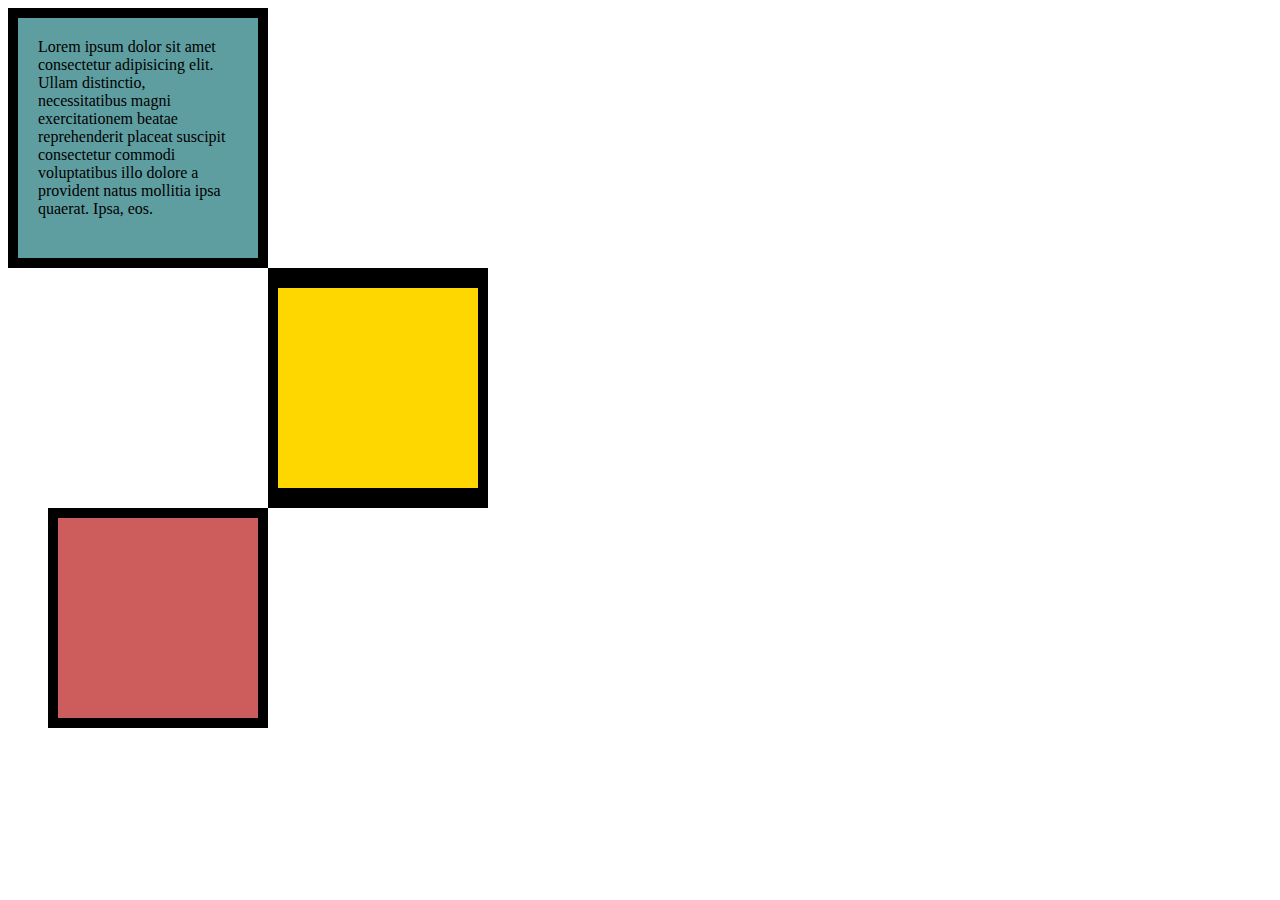
<file: box-model/index.html>
<!DOCTYPE html>
<html lang="en">
<head>
    <meta charset="UTF-8">
    <meta name="viewport" content="width=device-width, initial-scale=1.0">
    <title>Box Modelo</title>
    <link rel="stylesheet" href="style.css">
</head>
<body>
    <div class="first">
        <p>Lorem ipsum dolor sit amet consectetur adipisicing elit. Ullam distinctio, necessitatibus magni exercitationem beatae reprehenderit 
            placeat suscipit consectetur commodi voluptatibus illo dolore a provident natus mollitia ipsa quaerat. Ipsa, eos.</p>
    </div>
    <div class="second"></div>
    <div class="third"></div>
</body>
</html>
</file>
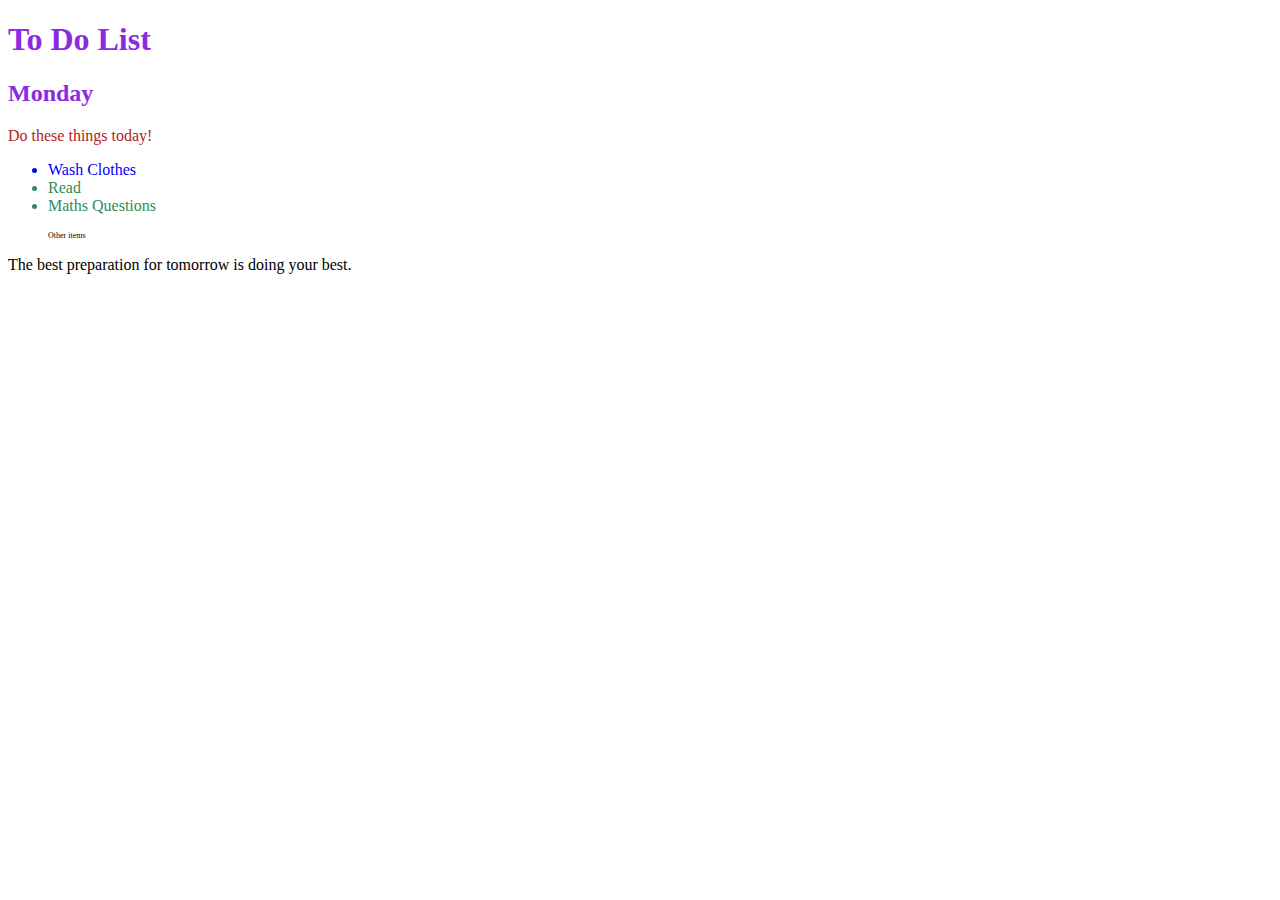
<file: combining-selectors/index.html>
<!DOCTYPE html>
<html lang="en">
<head>
    <meta charset="UTF-8">
    <meta name="viewport" content="width=device-width, initial-scale=1.0">
    <title>Combining Selectors</title>
    <link rel="stylesheet" href="style.css">
</head>
<body>
    <h1>To Do List</h1>
    <h2>Monday</h2>
    <div class="box">
        <p class="done">Do these things today!</p>
        <ul class="list">
            <li>Wash Clothes</li>
            <li class="done">Read</li>
            <li class="done">Maths Questions</li>
        </ul>
    </div>

    <ul>
        <p class="done">Other items</p>
    </ul>
    <p>The best preparation for tomorrow is doing your best.</p>
</body>
</html>
</file>
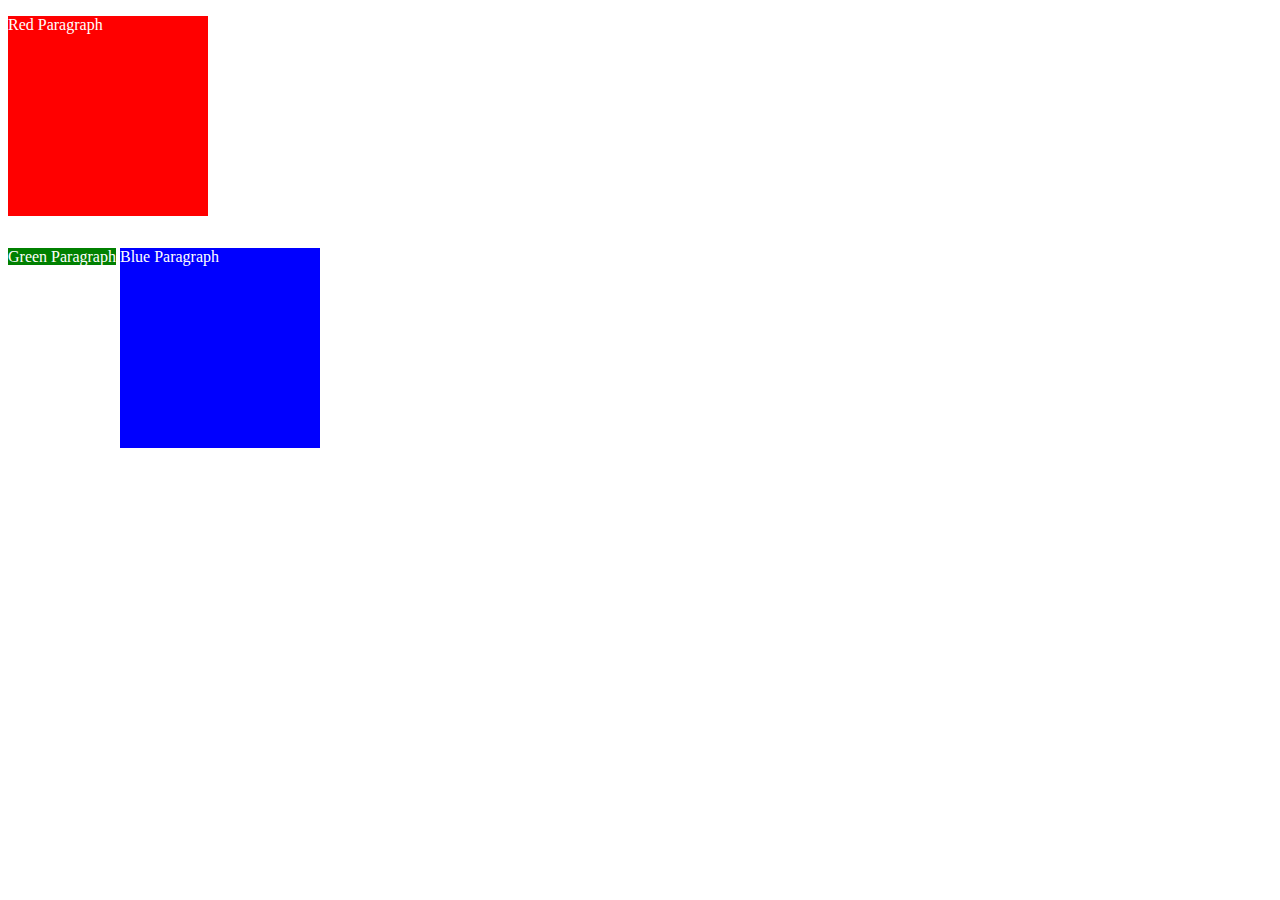
<file: display/index.html>
<!DOCTYPE html>
<html lang="en">
<head>
    <meta charset="UTF-8">
    <meta name="viewport" content="width=device-width, initial-scale=1.0">
    <title>Display</title>
    <style>
        /* Display inline - Occupies only the space of the element / Next element will go in the same line until the end of screen
        Cant change width and height, it sets to the size of the element
        */
        h2{
            display: inline;
        }
        /* Display block - Occupies the full width / Next element will go under */
        .red{
           background-color: red;
           height: 200px;
           width: 200px;
           display: block;
        }
        /* Display inline-block - Can set height and width and can have elements in the same line*/

        .green{
            background-color: green;
           height: 200px;
           width: 200px;
           display: inline;
        }

        .blue{
            background-color: blue;
            height: 200px;
            width: 200px;
            display: inline-block;
        }

        p{
            color: white;
        }
    </style>
</head>
<body>
<p class="red">Red Paragraph</p>
<p class="green">Green Paragraph</p>
<p class="blue">Blue Paragraph</p>
</body>
</html>
</file>
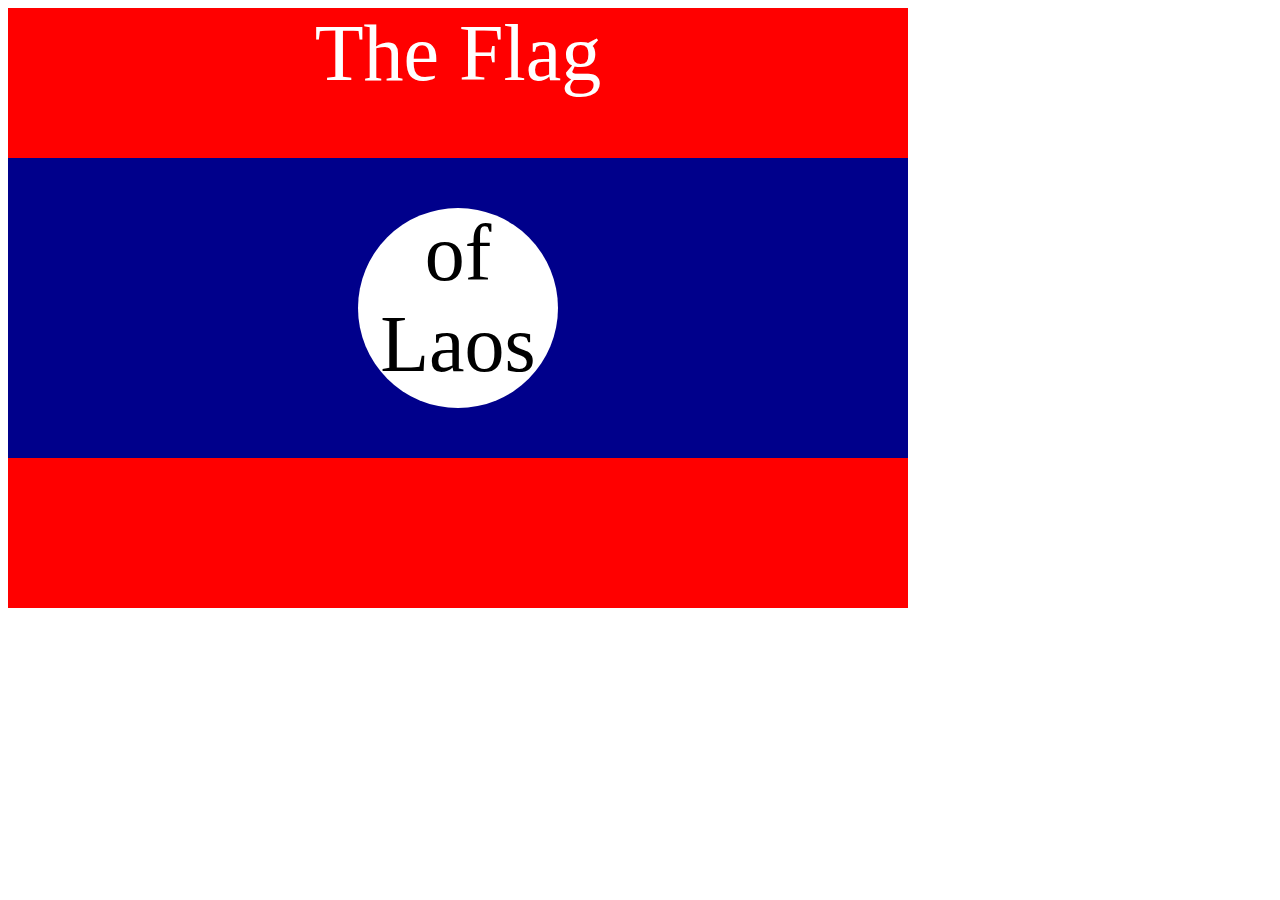
<file: flag-project/index.html>
<!DOCTYPE html>
<html lang="en">
<head>
    <meta charset="UTF-8">
    <meta name="viewport" content="width=device-width, initial-scale=1.0">
    <title>Flags</title>
    <style>
        .flag{
            width: 900px;
            height: 600px;
            background-color: red;
            position: relative;
        }

        .flag > div{
            position: absolute;
            background-color: darkblue;
            height: 50%;
            width: 100%;
            top: 25%;
        }

        .flag > div > div{
            height: 200px;
            width: 200px;
            background-color: white;
            border-radius: 50%;
            position: relative;
            top: 50px; 
            left: 350px;  
        }

        p{
            margin: 0;
            font-size: 5rem;
            text-align: center;
            color: white;
        }

        .flag > div > div > p{
            color: black;
        }
    </style>
</head>
<body>
    <div class="flag">
        <p>The Flag</p>
        <div>
            <div>
                <p>of Laos</p>
            </div>
        </div>
    </div>
</body>
</html>
</file>
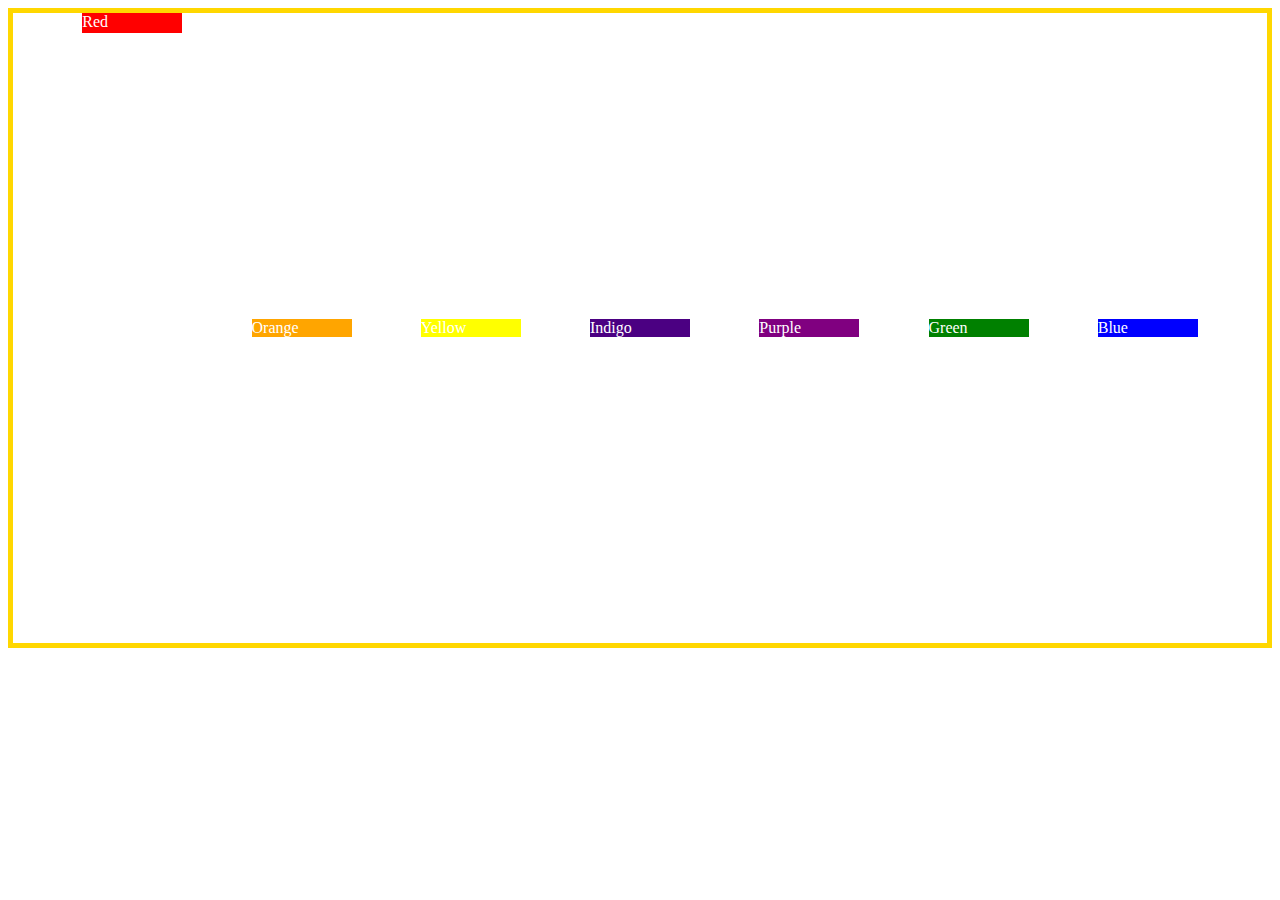
<file: flex/index.html>
<!DOCTYPE html>
<html lang="en">
<head>
    <meta charset="UTF-8">
    <meta name="viewport" content="width=device-width, initial-scale=1.0">
    <title>Flexbox</title>
    <style>
        .container{
            height: 70vh;
            /* Display flex does not follow the display properties rules and also all its children  
            display: flex creates a block and occupies the full width, inline-flex make it occupy the width of the content*/
            display: flex;
            /* flex-direction: row; by default (main-axis: left to right or x axis and cross-axis is perpendicular to the main) */
            /* flex-direction: column; (main-axis: top to bottom or y axis)*/
            /* The main and cross axis matter because of flex-basis */
            flex-direction: row;
            border: 5px solid gold;
            color: white;
            /* flex-wrap by default nowrap, if the children exceed the width it doesnt go to the next line */
            /* wrap makes items go to the next line when they dont fit */
            flex-wrap: nowrap;
            /* justify-content: flex-start (to the left), flex-end (right),
            center, 
            space-between (spacing equally between each item, first and last items all the way to the edge) 
            space-around (first and last item have gap distributed equal to the item between the center items)
            space-evenly (all gaps are the same event the first and last) */
            justify-content: space-evenly;
            /* align-items by default stretch, flex-start (to the top), flex-end (to the bottom), center, baseline, stretch 
            Determines how items as a whole are aligned within the container*/
            align-items: center;

            /* Only works when wrap is used, spacing between lines, does not work when there is only one line
            Determines the spacing between lines*/
            align-content: center;
        }

        div > * {
            /* flex-basis
            Indicates the width or height depending on the flex-direction
            if the direction is row it will define width and if it is column the height
            This depends on the main-axis */
            flex-basis: 100px;
        }
        
        .red{
            /* align-self changes the alignment of the item */
            align-self: flex-start;
            height: 20px;
            background-color: red;
        }
        .orange{
            background-color: orange;
        }
        .yellow{
            background-color: yellow;
        }
        .green{
            /* Order modifies the order of the flex items, by default is 0 and goes from left to right and from smaller to bigger*/
            /* Goes after all items except blue */
            order: 1;
            background-color: green;
        }
        .blue{
            
            /* Goes fater all items */
            order: 2;
            background-color: blue;
        }
        .indigo{
            background-color: indigo;
        }
        .purple{
            background-color: purple;
        }
    </style>
</head>
<body>
    <div class="container">
        <div class="red">Red</div>
        <div class="orange">Orange</div>
        <div class="yellow">Yellow</div>
        <div class="green">Green</div>
        <div class="blue">Blue</div>
        <div class="indigo">Indigo</div>
        <div class="purple">Purple</div>
    </div>
    
</body>
</html>
</file>
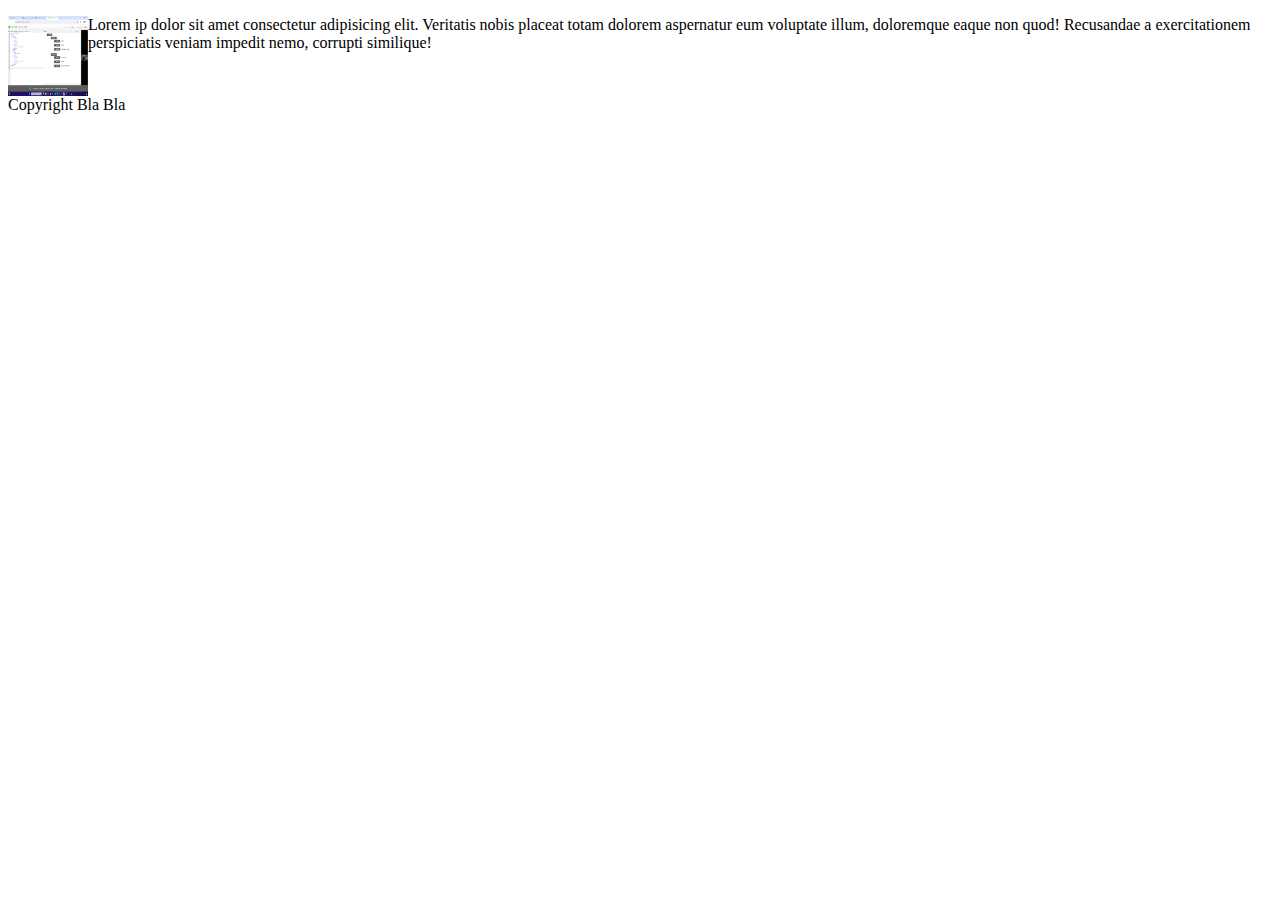
<file: float/index.html>
<!DOCTYPE html>
<html lang="en">
<head>
    <meta charset="UTF-8">
    <meta name="viewport" content="width=device-width, initial-scale=1.0">
    <title>Float</title>
    <style>
        /* Float - Alows elements to wrap around others */

        /* ex: img has display: block by default but using float you can make the text wrap the image */
        img {
            float: left;
            /* float: right; */
            height: 80px;
            width: 80px;
        }
        footer{
            /* clear: left makes the element not follow the float left property of img */
            clear: left;
            /* clear: right; */
            /* clear: both; */
        }
        /* Float has unexpected result when trying to recreate complex displays and in modern web dev it is not used anymore */
    </style>
</head>
<body>
    <img src="./captura.png" alt="">
    <p>Lorem ip dolor sit amet consectetur adipisicing elit. Veritatis nobis placeat totam dolorem aspernatur eum voluptate illum, doloremque eaque non quod! Recusandae a exercitationem perspiciatis veniam impedit nemo, corrupti similique!</p>
    <footer>Copyright Bla Bla</footer>
</body>
</html>
</file>
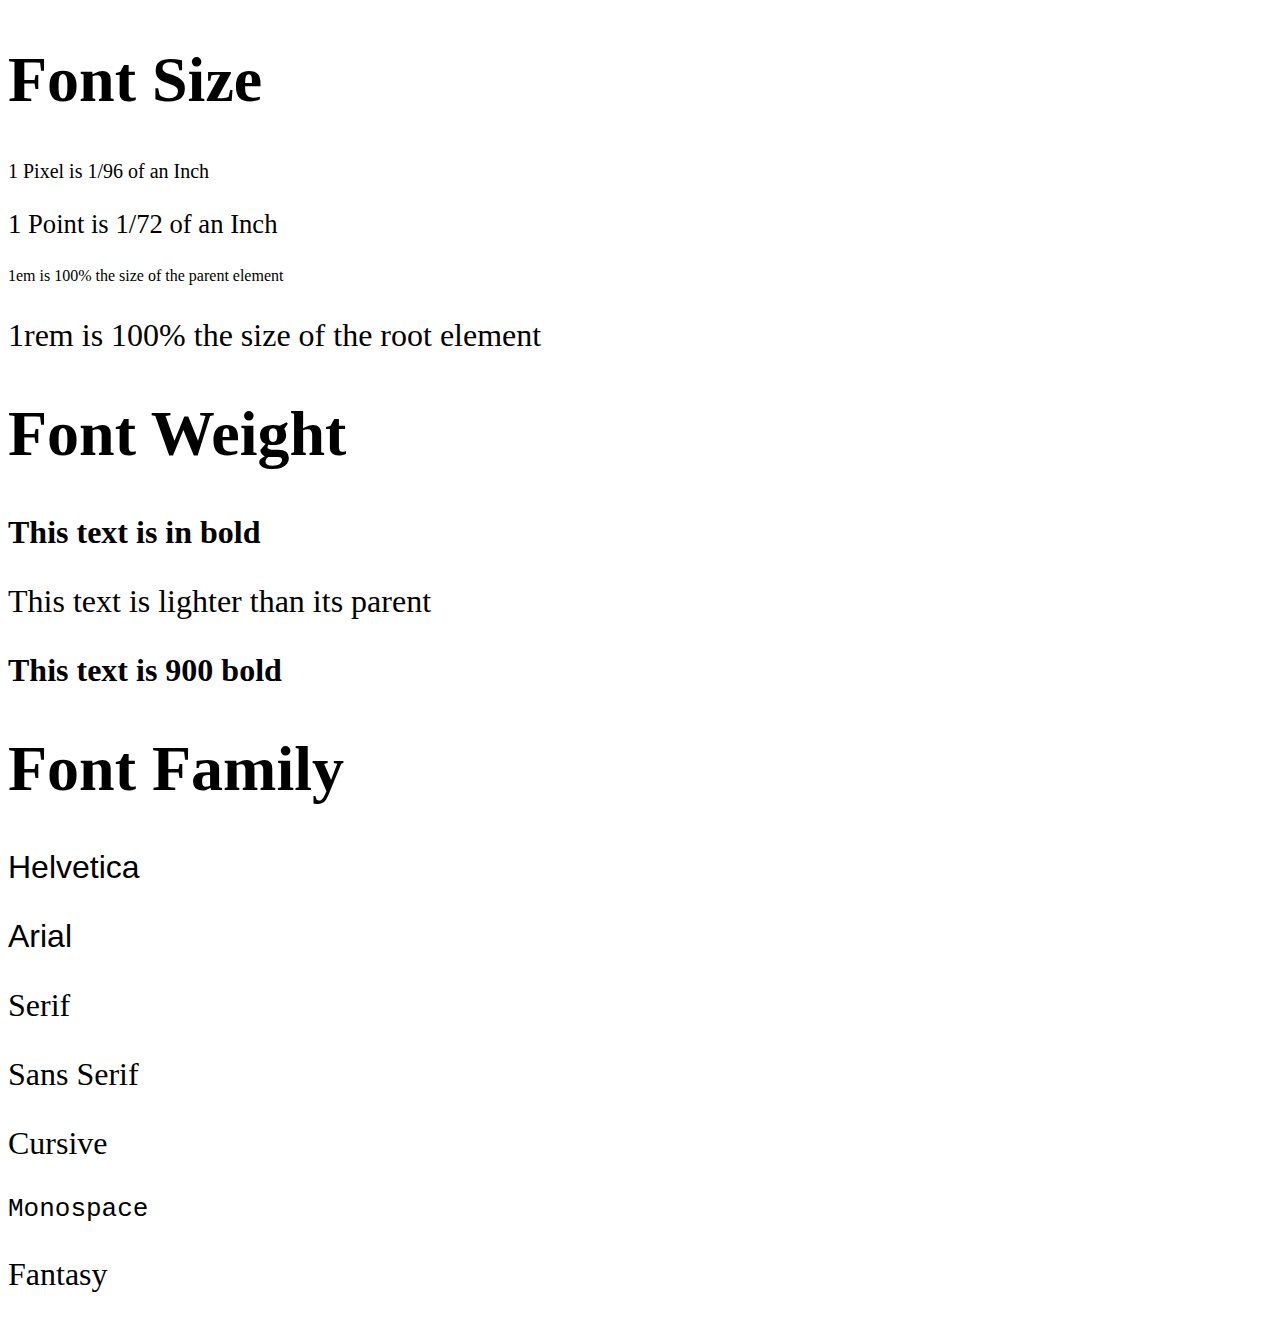
<file: font-properties/index.html>
<!DOCTYPE html>
<html lang="en">
<head>
    <meta charset="UTF-8">
    <meta name="viewport" content="width=device-width, initial-scale=1.0">
    <link rel="stylesheet" href="./styles.css">
    <title>Font Properties</title>
    <link rel="preconnect" href="https://fonts.googleapis.com">
    <link rel="preconnect" href="https://fonts.gstatic.com" crossorigin>
    <link href="https://fonts.googleapis.com/css2?family=Montserrat:ital,wght@0,100..900;1,100..900&display=swap" rel="stylesheet">
</head>
<body>
    <h1>Font Size</h1>
    <p id="pixel">1 Pixel is 1/96 of an Inch</p>
    <p id="point">1 Point is 1/72 of an Inch</p>
    <footer>
        <p id="em">1em is 100% the size of the parent element</p>
        <p id="rem">1rem is 100% the size of the root element</p>
    </footer>
    <h1>Font Weight</h1>
    <p id="bold">This text is in bold</p>
    <div id="bolder">
        <p id="lighter">This text is lighter than its parent</p>
    </div>
    <p id="bolding">This text is 900 bold</p>

    <h1>Font Family</h1>
    <p id="helvetica">Helvetica</p>
    <p id="arial">Arial</p>
    <p id="serif">Serif</p>
    <p id="sans-serif">Sans Serif</p>
    <p id="cursive">Cursive</p>
    <p id="monospace">Monospace</p>
    <p id="fantasy">Fantasy</p>
</body>
</html>
</file>
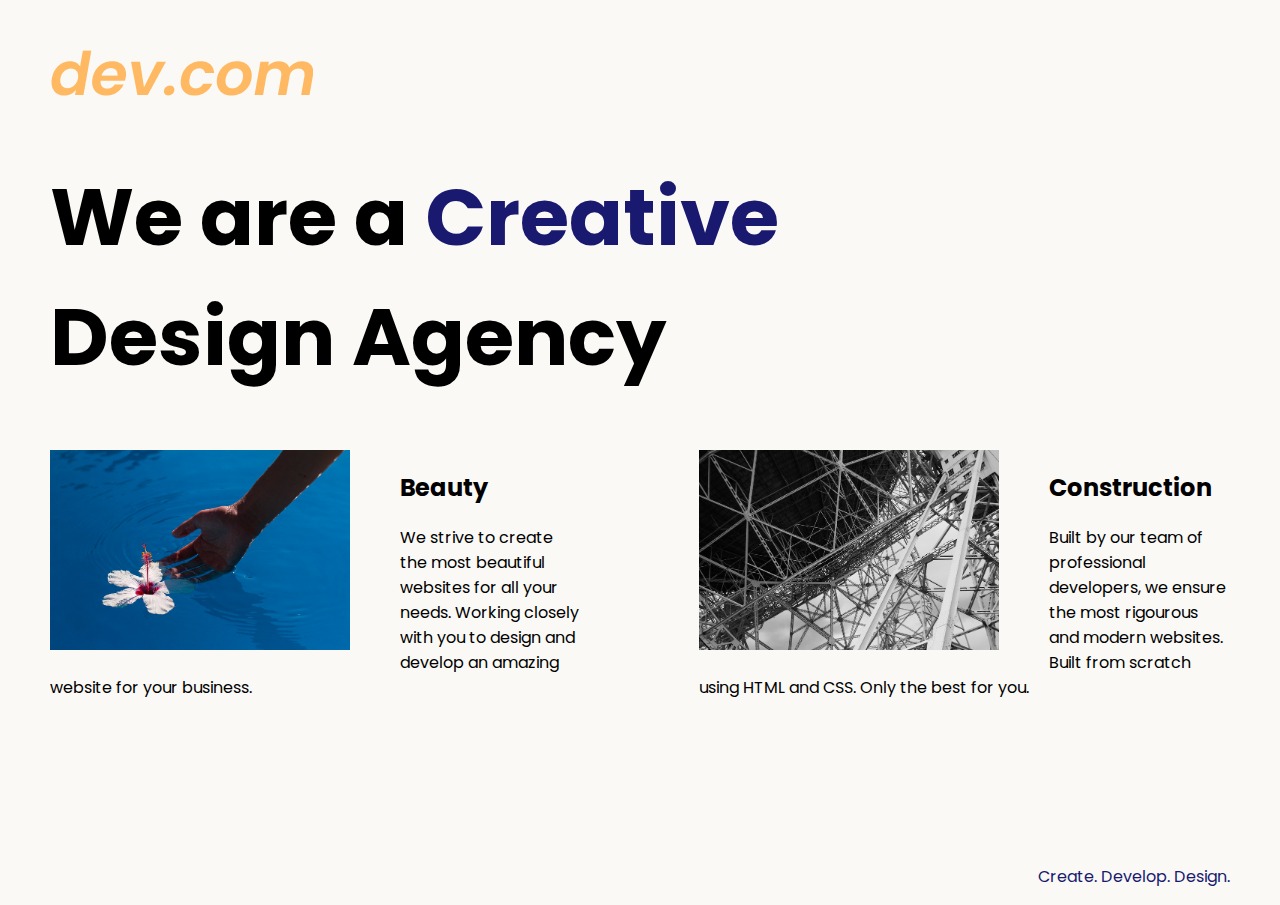
<file: web-design-project/index.html>
<!DOCTYPE html>
<html lang="en">

<head>
  <meta charset="UTF-8">
  <meta name="viewport" content="width=device-width, initial-scale=1.0">
  <title>Agency</title>
  <link rel="stylesheet" href="./style.css">
  <link rel="preconnect" href="https://fonts.googleapis.com">
  <link rel="preconnect" href="https://fonts.gstatic.com" crossorigin>
  <link href="https://fonts.googleapis.com/css2?family=Poppins:wght@400;700&display=swap" rel="stylesheet">
</head>

<body>
  <div class="main">
    <img class="logo" src="./assets/images/logo.png" alt="logo">
    <h1>We are a <span class="creative">Creative</span> <br>
      Design Agency
    </h1>
    <div class="left card">
      <img class="tile-image" src="./assets/images/beautiful.jpg" alt="hand and flower in water">
      <h2 class="card-title">Beauty</h2>
      <p class="card-text">We strive to create the most beautiful websites for all your needs. Working closely with you
        to
        design and
        develop an amazing website for your business.</p>
    </div>

    <div class="right card">
      <img class="tile-image" src="./assets/images/construction.jpg" alt="metal structure">
      <h2 class="card-title">Construction</h2>
      <p>Built by our team of professional developers, we ensure the most rigourous and modern websites. Built from
        scratch using HTML and CSS. Only the best for you.</p>
    </div>
  </div>
  
  <footer>
    <p>Create. Develop. Design.</p>
  </footer>
</body>

</html>
</file>
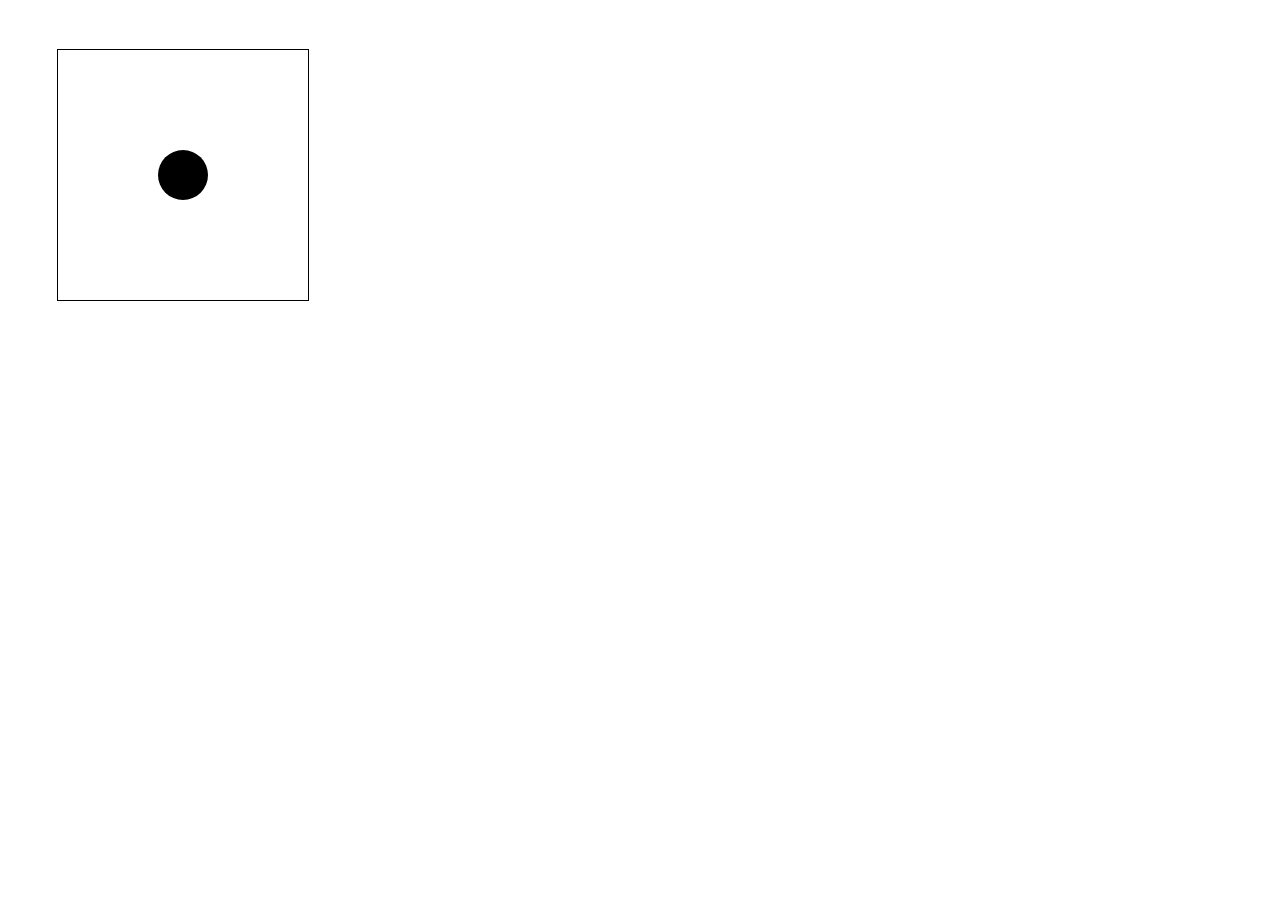
<file: flex/center.div.html>
<!DOCTYPE html>
<html lang="en">
<head>
    <meta charset="UTF-8">
    <meta name="viewport" content="width=device-width, initial-scale=1.0">
    <title>Centering Div</title>
    <style>
        .container{
            width: 250px;
            height: 250px;
            margin: 50px;
            outline: solid 1px black;
            display: flex;
            justify-content: center;
            align-items: center;
        }

        .circle{
            width: 50px;
            height: 50px;
            border-radius: 50%;
            background-color: black;
        }
    </style>
</head>
<body>
    <div class="container">
        <div class="circle">

        </div>
    </div>
</body>
</html>
</file>
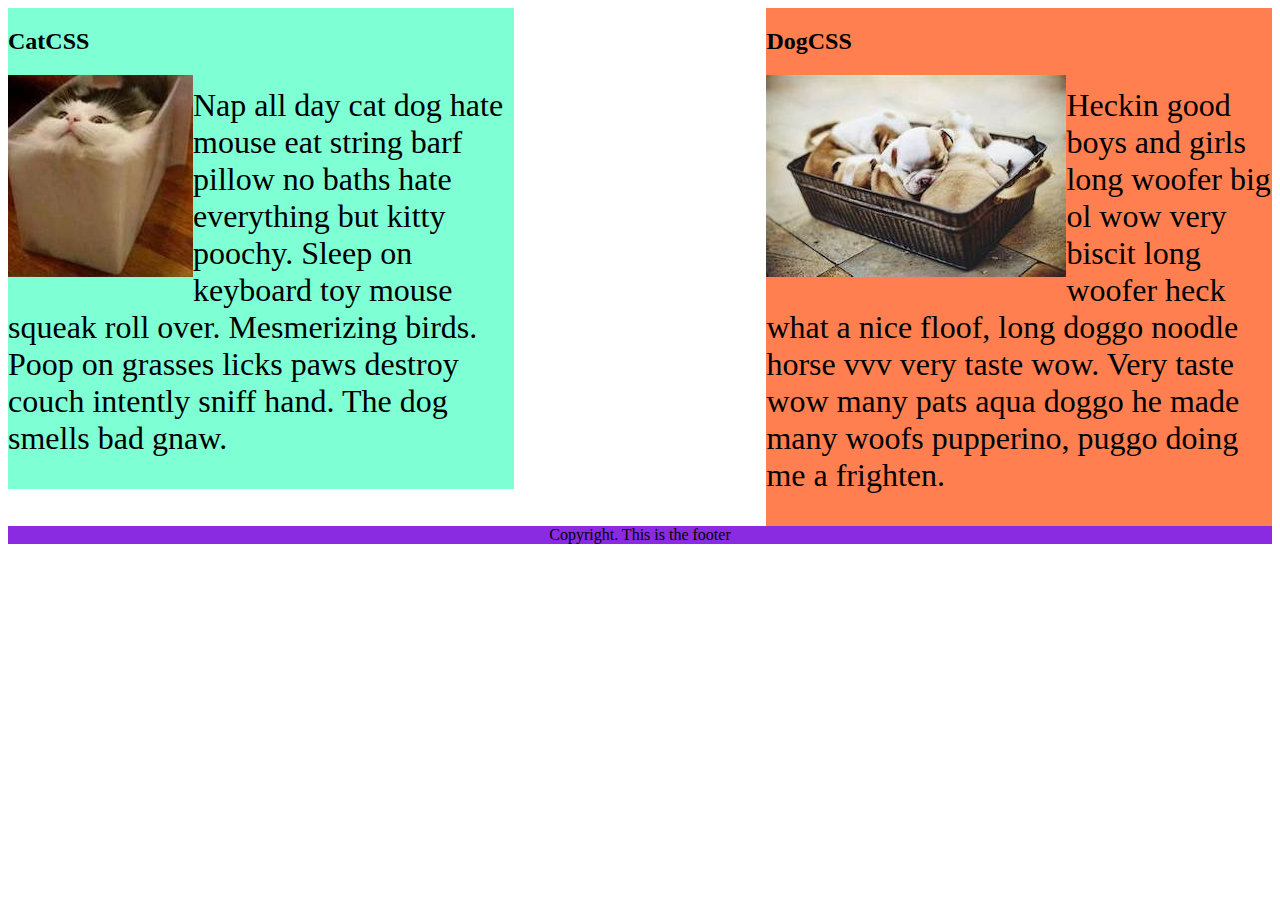
<file: float/challenge.html>
<!DOCTYPE html>
<html lang="en">

<!-- TODO
1. Make both paragraph elements wrap around the image.
2. Use Float to move the cat div to the left and the dog div to the right.
3. Use clear to make the footer go below both the cat and dog div. -->

<head>
  <meta charset="UTF-8">
  <title>CSS Float</title>
  <style>
    div {
      display: inline-block;
      width: 40%;
    }

    p {
      font-size: 2em;
    }

    .cat {
      background-color: aquamarine;
      float: left;
    }

    .cat img{
        float: left;
    }

    .dog {
      background-color: coral;
      float: right;
    }

    .dog img{
        float: left;
    }
    footer {
      text-align: center;
      background-color: blueviolet;
      clear: both;
    }
  </style>
</head>

<body>
  <div class="cat">
    <h2>CatCSS</h2>

    <img src="cat.jpeg" alt="cat in a box" />
    <p class="first-paragraph">Nap all day cat dog hate mouse eat string barf pillow no baths hate everything but kitty
      poochy. Sleep on keyboard
      toy
      mouse squeak roll over. Mesmerizing birds. Poop on grasses licks paws destroy couch intently sniff hand. The dog
      smells
      bad gnaw.</p>
  </div>
  <div class="dog">
    <h2>DogCSS</h2>
    <img src="dog.jpeg" alt="dogs in a box" />
    <p class="second-paragraph">Heckin good boys and girls long woofer big ol wow very biscit long woofer heck what a
      nice
      floof, long doggo noodle
      horse vvv very taste wow. Very taste wow many pats aqua doggo he made many woofs pupperino, puggo doing me a
      frighten.</p>
  </div>

  <footer>Copyright. This is the footer</footer>
</body>

</html>
</file>
<file: box-model/style.css>
div{
    height: 200px;
    width: 200px;
}

p{
    margin: 0;
}

.first{
    background-color: cadetblue;
    padding: 20px;
    border: 10px solid black;
}

.second{
    background-color: gold;
    border: solid black;
    border-width: 20px 10px;
    margin-left: 260px;
}

.third{
    background-color: indianred;
    border: 10px solid black;
    margin-left: 40px;
}
</file>
<file: combining-selectors/style.css>
/* 
Grouping combiner - Comma
selector , selector {}
*/

h1, h2 {
    color: blueviolet;
}

/* 
Child combiner - Less than
Apply to direct child
parent > child {}
*/

.box > p {
    color: firebrick
}

/* 
Descendant combiner - Space
Apply to a descendant
selector selector {}
*/

.box li {
    color: blue;
}

/* 
Chaining combiner - No space - Specific
Apply where ALL selectors are true
selectorselector {}
*/

li.done{
    color: seagreen;
}

/* 
Combining combiners
Mix combiners
selector selectorselector {}
*/

ul p.done {
    font-size: 0.5rem;
}
</file>
<file: font-properties/styles.css>
/* 
Font size

-ej-
font-size: 1px

Static sizing-
1px - pixel - 1/96th inch - 0.26 mm
1pt - point - 1/72nd inch - 0.35 mm

Relative sizing-
1em - 100% of parent
1rem - 100% of root
*/

#pixel{
    font-size: 20px;
}

#point{
    font-size: 20pt;
}

#em{
    font-size: 1em;
}

#rem{
    font-size: 1rem;
}

footer{
    font-size: 12pt;
}

html{
    font-size: xx-large;
}

/* Font Weight

3 types-

bold
lighter / bolder - Relative to Parent
number - 100(light) to 900(bold)

*/

#bold{
    font-weight: bold; 
}

#bolder{
    font-weight: bold;
}

#lighter{
    font-weight: lighter;
}

#bolding{
    font-weight: 900;
}

/* 
Font family

font-family: typeface, generic type

ejs-
font-family: Helvetica, sans-serif
font-family: "Times New Roman", serif
*/

#helvetica{
    font-family: Helvetica, sans-serif;
}

#arial{
    font-family: Arial, sans-serif;
}

#serif{
    font-family: serif;
}

#sans{
    font-family: sans-serif;
}

#cursive{
    font-family: cursive;
}

#monospace{
    font-family: monospace;
}

#fantasy{
    font-family: fantasy;
}
</file>
<file: web-design-project/style.css>
body {
  font-family: "Poppins", sans-serif;
  margin: 50px 50px 0 50px;
  background-color: #faf9f6;
  display: flex;
  flex-direction: column;
  min-height: 95vh;
}
.main {
  flex: 1;
}

h1 {
  font-size: 5rem;
}

footer {
  text-align: right;
  color: midnightblue;
}

.creative{
  color: midnightblue;
}

.left{
  float: left;
}

.right{
  float: right;
}

.card{
  width: 45%;
}

.tile-image{
  height: 200px;
  float: left;
  margin-right: 50px;
}

@media (max-width: 680px){
  h1{
    font-size: 3.5rem;
    text-align: center;
  }

  .card{
    width: 100%;
    display: block;
    text-align: center;
    margin-bottom: 30px;
  }

  .card img{

    margin-bottom: 10px;
    width: 100%;
    display: inline;
    object-fit: cover;
  }
}
</file>
